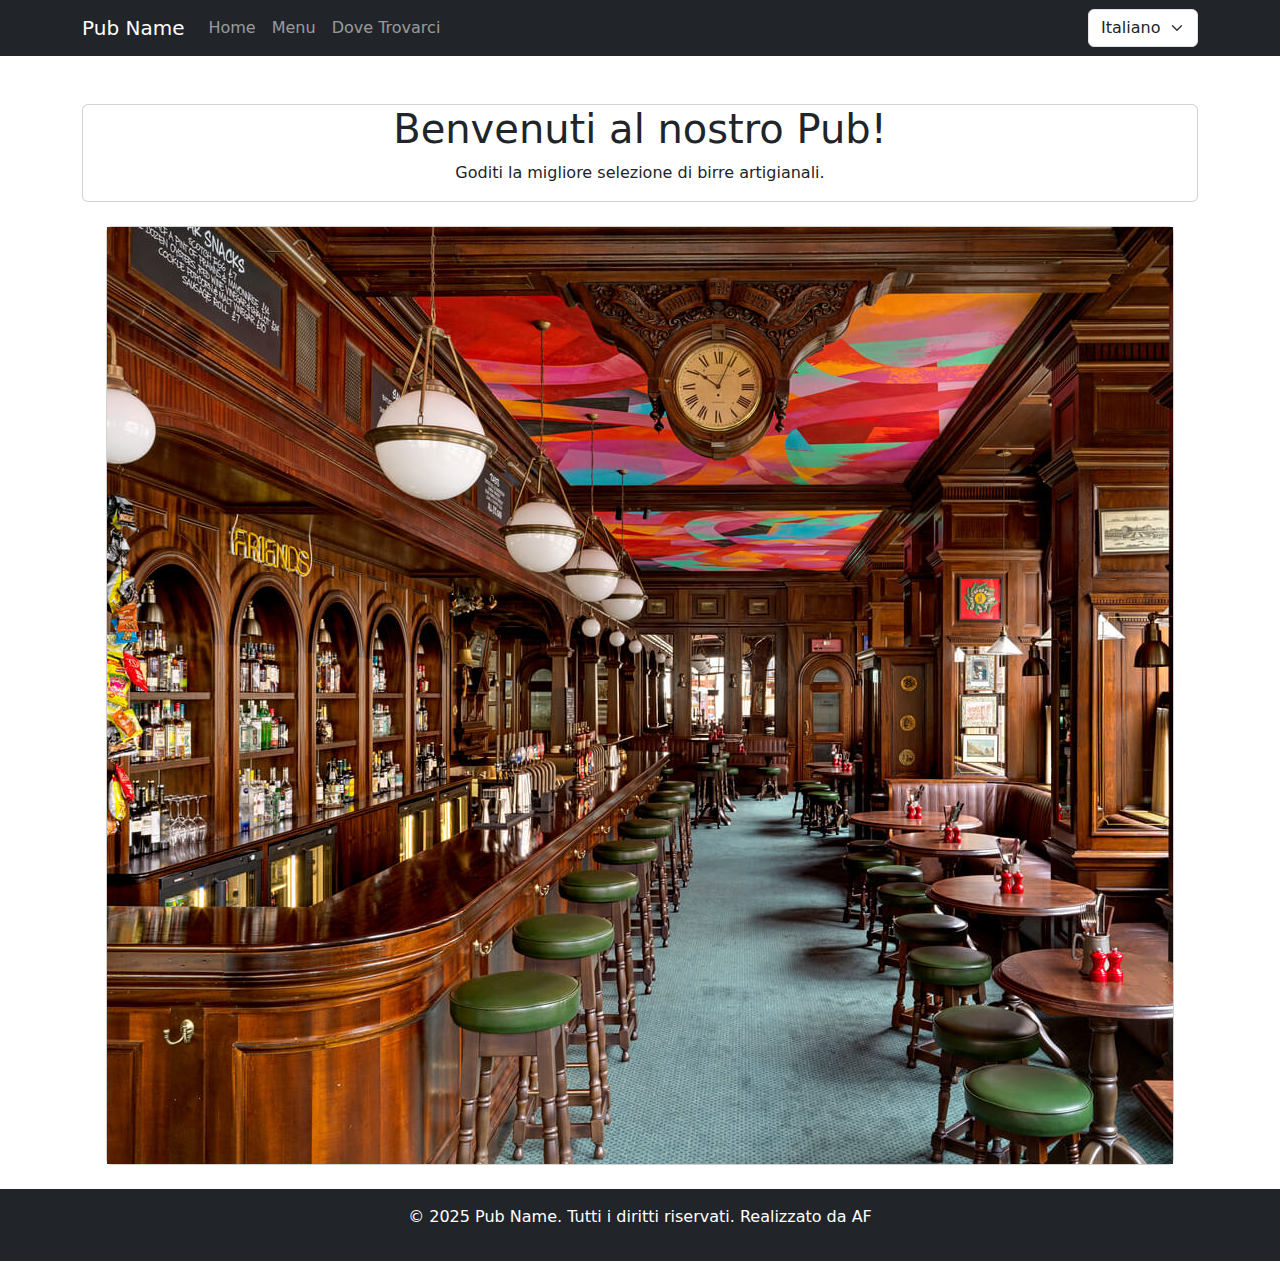
<file: index.html>
<!DOCTYPE html>
<html lang="it">
<head>
    <meta charset="UTF-8">
    <meta name="viewport" content="width=device-width, initial-scale=1.0">
    <title>Pub Name</title>
    <link rel="stylesheet" href="./css/style.css">
    <link rel="stylesheet" href="https://cdn.jsdelivr.net/npm/bootstrap@5.3.0/dist/css/bootstrap.min.css">
   
</head>
<body class="d-flex flex-column min-vh-100">

<!-- header -->
    <header>
    <nav class="navbar navbar-expand-lg navbar-dark bg-dark">
        <div class="container">
            <a class="navbar-brand" href="index.html">Pub Name</a>
            <button class="navbar-toggler" type="button" data-bs-toggle="collapse" data-bs-target="#navbarNav">
                <span class="navbar-toggler-icon"></span>
            </button>
            <div class="collapse navbar-collapse" id="navbarNav">
                <ul class="navbar-nav me-auto">
                    <li class="nav-item"><a class="nav-link" href="./index.html" data-key="home">Home</a></li>
                    <li class="nav-item"><a class="nav-link" href="./menu.html" data-key="menu">Menu</a></li>
                    <li class="nav-item"><a class="nav-link" href="./location.html" data-key="location">Dove Trovarci</a></li>
                </ul>
                <select id="language-selector" class="form-select w-auto">
                    <option value="it">Italiano</option>
                    <option value="en">English</option>
                </select>
            </div>
        </div>
    </nav>

</header>
    
<!-- main -->
    <main>
        <!-- welcome -->
<div class="container mt-5">
        <div class="card text-center">
        <h1 data-key="home-title">Benvenuti al nostro Pub!</h1>
        <p data-key="home-text">Goditi la migliore selezione di birre artigianali.</p>
    </div>
    
    <!-- carousel -->

    <div class="card m-4">
        <div id="carouselExampleSlidesOnly" class="carousel slide" data-bs-ride="carousel">
            <div class="carousel-inner">
              <div class="carousel-item active">
                <img src="./img/01-The-Audley-Public-House-livingcorriere.jpg" class="d-block w-auto" alt="...">
              </div>
              <div class="carousel-item">
                <img src="./img/istockphoto-1014227772-612x612.jpg" class="d-block w-auto" alt="...">
              </div>
              <div class="carousel-item">
                <img src="./img/scottish-580x366.jpg" class="d-block w-auto" alt="...">
              </div>
            </div>
          </div>
    </div>
</div>
    </main>

<!-- footer -->

<footer class="bg-dark text-white text-center py-3 mt-5 fw-lighter fs-6 position-static mt-auto">
    <p>&copy; 2025 Pub Name. Tutti i diritti riservati. Realizzato da AF</p>
</footer>

<!-- script js-->
    
    <script src="./js/script.js"></script>

    <script src="https://cdn.jsdelivr.net/npm/bootstrap@5.3.0/dist/js/bootstrap.bundle.min.js"></script>
</body>
</html>
</file>
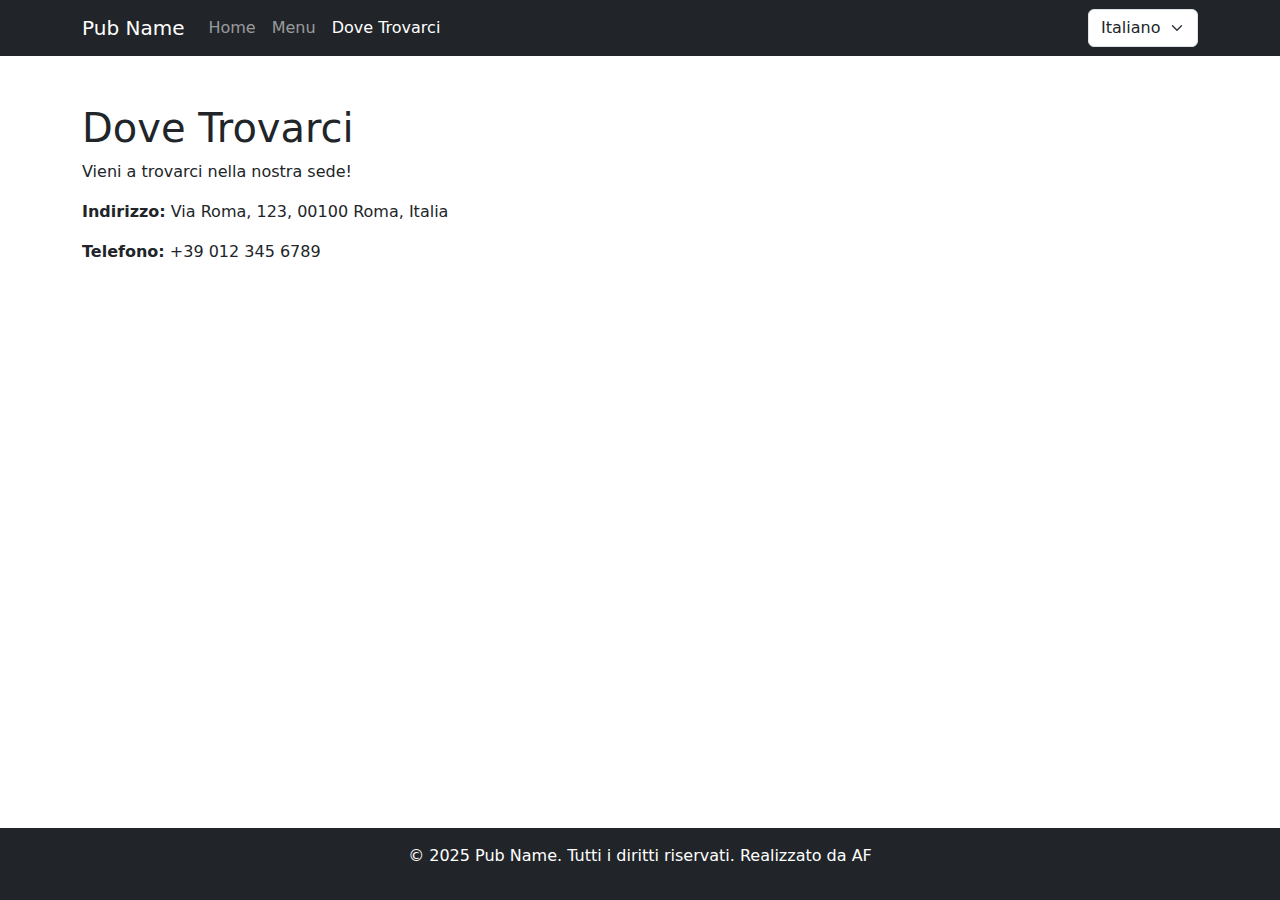
<file: location.html>
<!DOCTYPE html>
<html lang="it">
<head>
    <meta charset="UTF-8">
    <meta name="viewport" content="width=device-width, initial-scale=1.0">
    <title>Dove Trovarci - Pub Name</title>
    <link rel="stylesheet" href="https://cdn.jsdelivr.net/npm/bootstrap@5.3.0/dist/css/bootstrap.min.css">
    <link rel="stylesheet" href="./css/style.css">
</head>
<body class="d-flex flex-column min-vh-100">
<!-- header -->
 <header>
    <nav class="navbar navbar-expand-lg navbar-dark bg-dark">
        <div class="container">
            <a class="navbar-brand" href="index.html">Pub Name</a>
            <button class="navbar-toggler" type="button" data-bs-toggle="collapse" data-bs-target="#navbarNav">
                <span class="navbar-toggler-icon"></span>
            </button>
            <div class="collapse navbar-collapse" id="navbarNav">
                <ul class="navbar-nav me-auto">
                    <li class="nav-item"><a class="nav-link" href="index.html" data-key="home">Home</a></li>
                    <li class="nav-item"><a class="nav-link" href="menu.html" data-key="menu">Menu</a></li>
                    <li class="nav-item"><a class="nav-link active" href="location.html" data-key="location">Dove Trovarci</a></li>
                </ul>
                <select id="language-selector" class="form-select w-auto">
                    <option value="it">Italiano</option>
                    <option value="en">English</option>
                </select>
            </div>
        </div>
    </nav>
</header>

    <!-- main -->
    <main>
        
    <div class="container mt-5">
        <h1 data-key="location-title">Dove Trovarci</h1>
        <p data-key="location-text">Vieni a trovarci nella nostra sede!</p>
        <p><strong data-key="address-label">Indirizzo:</strong> <span data-key="address">Via Roma, 123, 00100 Roma, Italia</span></p>
        <p><strong data-key="phone-label">Telefono:</strong> <span data-key="phone">+39 012 345 6789</span></p>
        
        <div class="embed-responsive embed-responsive-16by9">
            <iframe class="embed-responsive-item" width="100%" height="400" 
                src="https://www.google.com/maps/embed?pb=!1m18!1m12!1m3!1d3151.835434508616!2d144.95592831531668!3d-37.81720997975159!2m3!1f0!2f0!3f0!3m2!1i1024!2i768!4f13.1!3m3!1m2!1s0x6ad65d5dfb1a63f3%3A0x5045675218ce6e0!2sMelbourne%2C%20VIC%2C%20Australia!5e0!3m2!1sit!2sit!4v1615262741694!5m2!1sit!2sit" allowfullscreen></iframe>
        </div>
    </div>
</main>
    
    <!-- footer -->

    <footer class="bg-dark text-white text-center py-3 mt-5 fw-lighter fs-6 position-static mt-auto">
        <p>&copy; 2025 Pub Name. Tutti i diritti riservati. Realizzato da AF</p>
    </footer>
    
    <!-- scriptjs -->

    <script src="./js/script.js"></script>
    
    <script src="https://cdn.jsdelivr.net/npm/bootstrap@5.3.0/dist/js/bootstrap.bundle.min.js"></script>
</body>
</html>
</file>
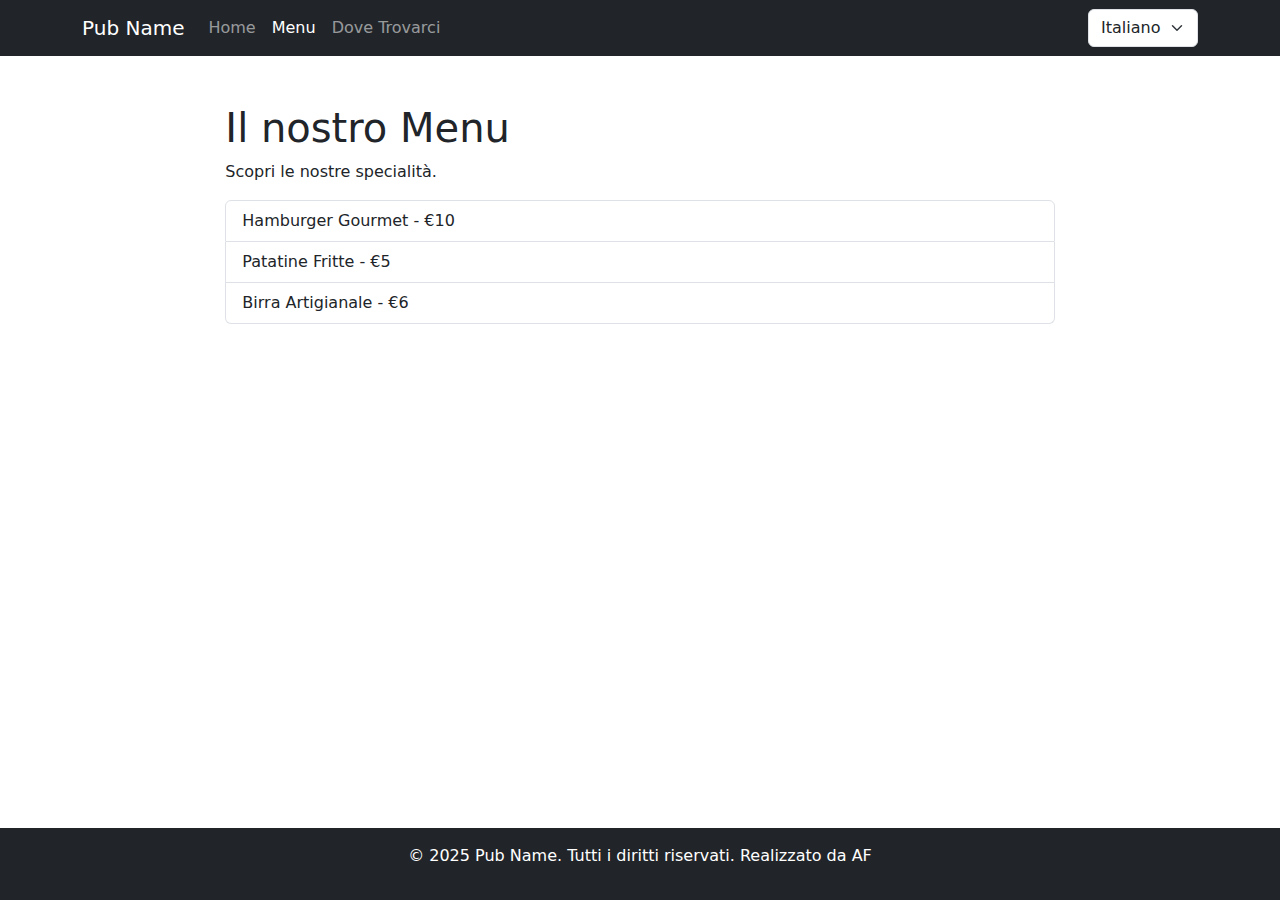
<file: menu.html>
<!DOCTYPE html>
<html lang="it">
<head>
    <meta charset="UTF-8">
    <meta name="viewport" content="width=device-width, initial-scale=1.0">
    <title>Menu - Pub Name</title>
    <link rel="stylesheet" href="https://cdn.jsdelivr.net/npm/bootstrap@5.3.0/dist/css/bootstrap.min.css">
    <link rel="stylesheet" href="./css/style.css">
</head>
<body class="d-flex flex-column min-vh-100"class="d-flex flex-column min-vh-100">

    <!-- header -->
    <header>
    <nav class="navbar navbar-expand-lg navbar-dark bg-dark">
        <div class="container">
            <a class="navbar-brand" href="index.html">Pub Name</a>
            <button class="navbar-toggler" type="button" data-bs-toggle="collapse" data-bs-target="#navbarNav">
                <span class="navbar-toggler-icon"></span>
            </button>
            <div class="collapse navbar-collapse" id="navbarNav">
                <ul class="navbar-nav me-auto">
                    <li class="nav-item"><a class="nav-link" href="index.html" data-key="home">Home</a></li>
                    <li class="nav-item"><a class="nav-link active" href="menu.html" data-key="menu">Menu</a></li>
                    <li class="nav-item"><a class="nav-link" href="location.html" data-key="location">Dove Trovarci</a></li>
                </ul>
                <select id="language-selector" class="form-select w-auto">
                    <option value="it">Italiano</option>
                    <option value="en">English</option>
                </select>
            </div>
        </div>
    </nav>
    
    </header>

    <!-- main -->
    <main>
    <div class="container mt-5 col-8 align-center">
        <h1 data-key="menu-title">Il nostro Menu</h1>
        <p data-key="menu-text">Scopri le nostre specialità.</p>
        <ul class="list-group mt-3">
            <li class="list-group-item" data-key="menu-item1">Hamburger Gourmet - €10</li>
            <li class="list-group-item" data-key="menu-item2">Patatine Fritte - €5</li>
            <li class="list-group-item" data-key="menu-item3">Birra Artigianale - €6</li>
        </ul>
    </div>
    
    </main>

    <!-- footer -->
    <footer class="bg-dark text-white text-center py-3 mt-5 fw-lighter fs-6 position-static mt-auto">
        <p>&copy; 2025 Pub Name. Tutti i diritti riservati. Realizzato da AF</p>
    </footer>
    
    


<!-- script js-->

    <script src="./js/script.js"></script>
    <script src="https://cdn.jsdelivr.net/npm/bootstrap@5.3.0/dist/js/bootstrap.bundle.min.js"></script>
</body>
</html>
</file>
<file: css/style.css>
html, body {
    height: 100%;
    margin: 0;
    padding: 0;
}

body {
    display: flex;
    flex-direction: column;
    min-height: 100vh;
}

.container {
    flex: 1;
}

footer {
    background-color: #212529; /* Colore di sfondo scuro */
    color: white;
    text-align: center;
    padding: 10px;
    position: relative;
    width: 100%;
}

.carouselExampleFade {
    margin: auto;
}
</file>
